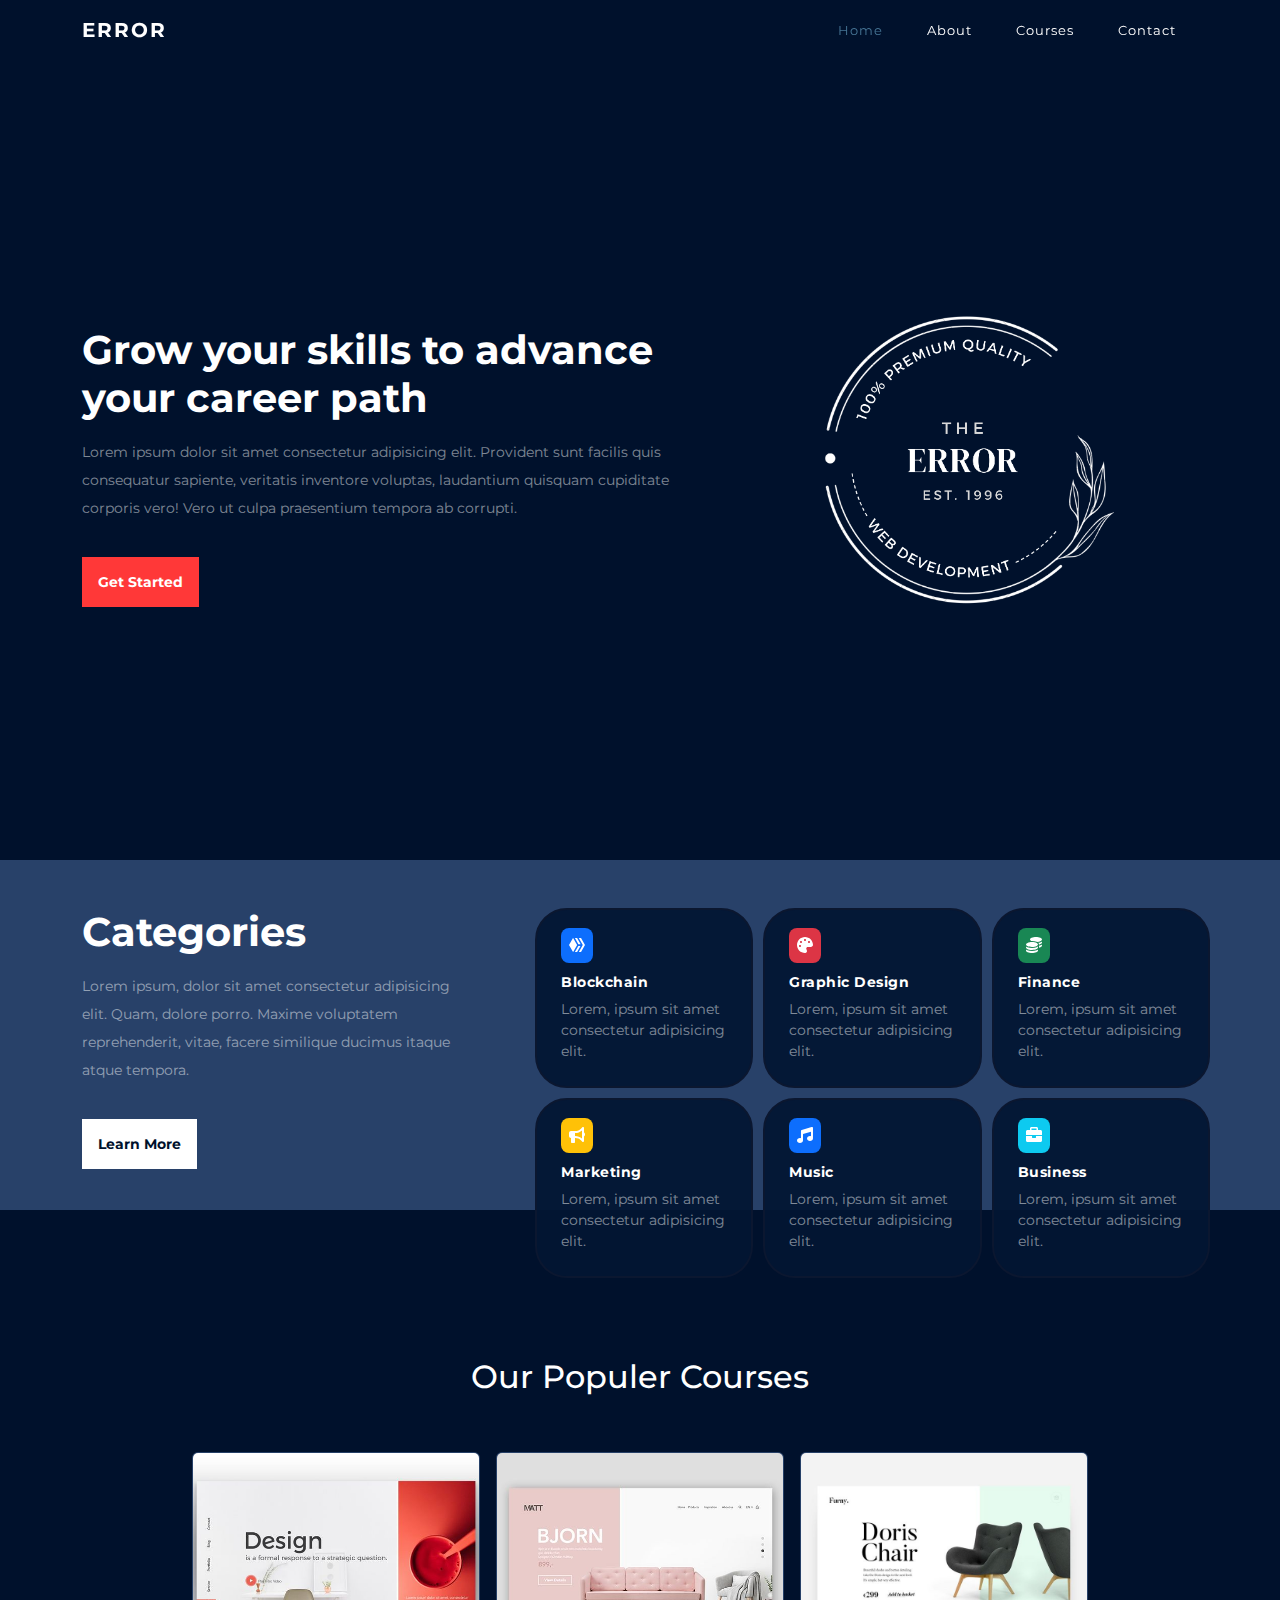
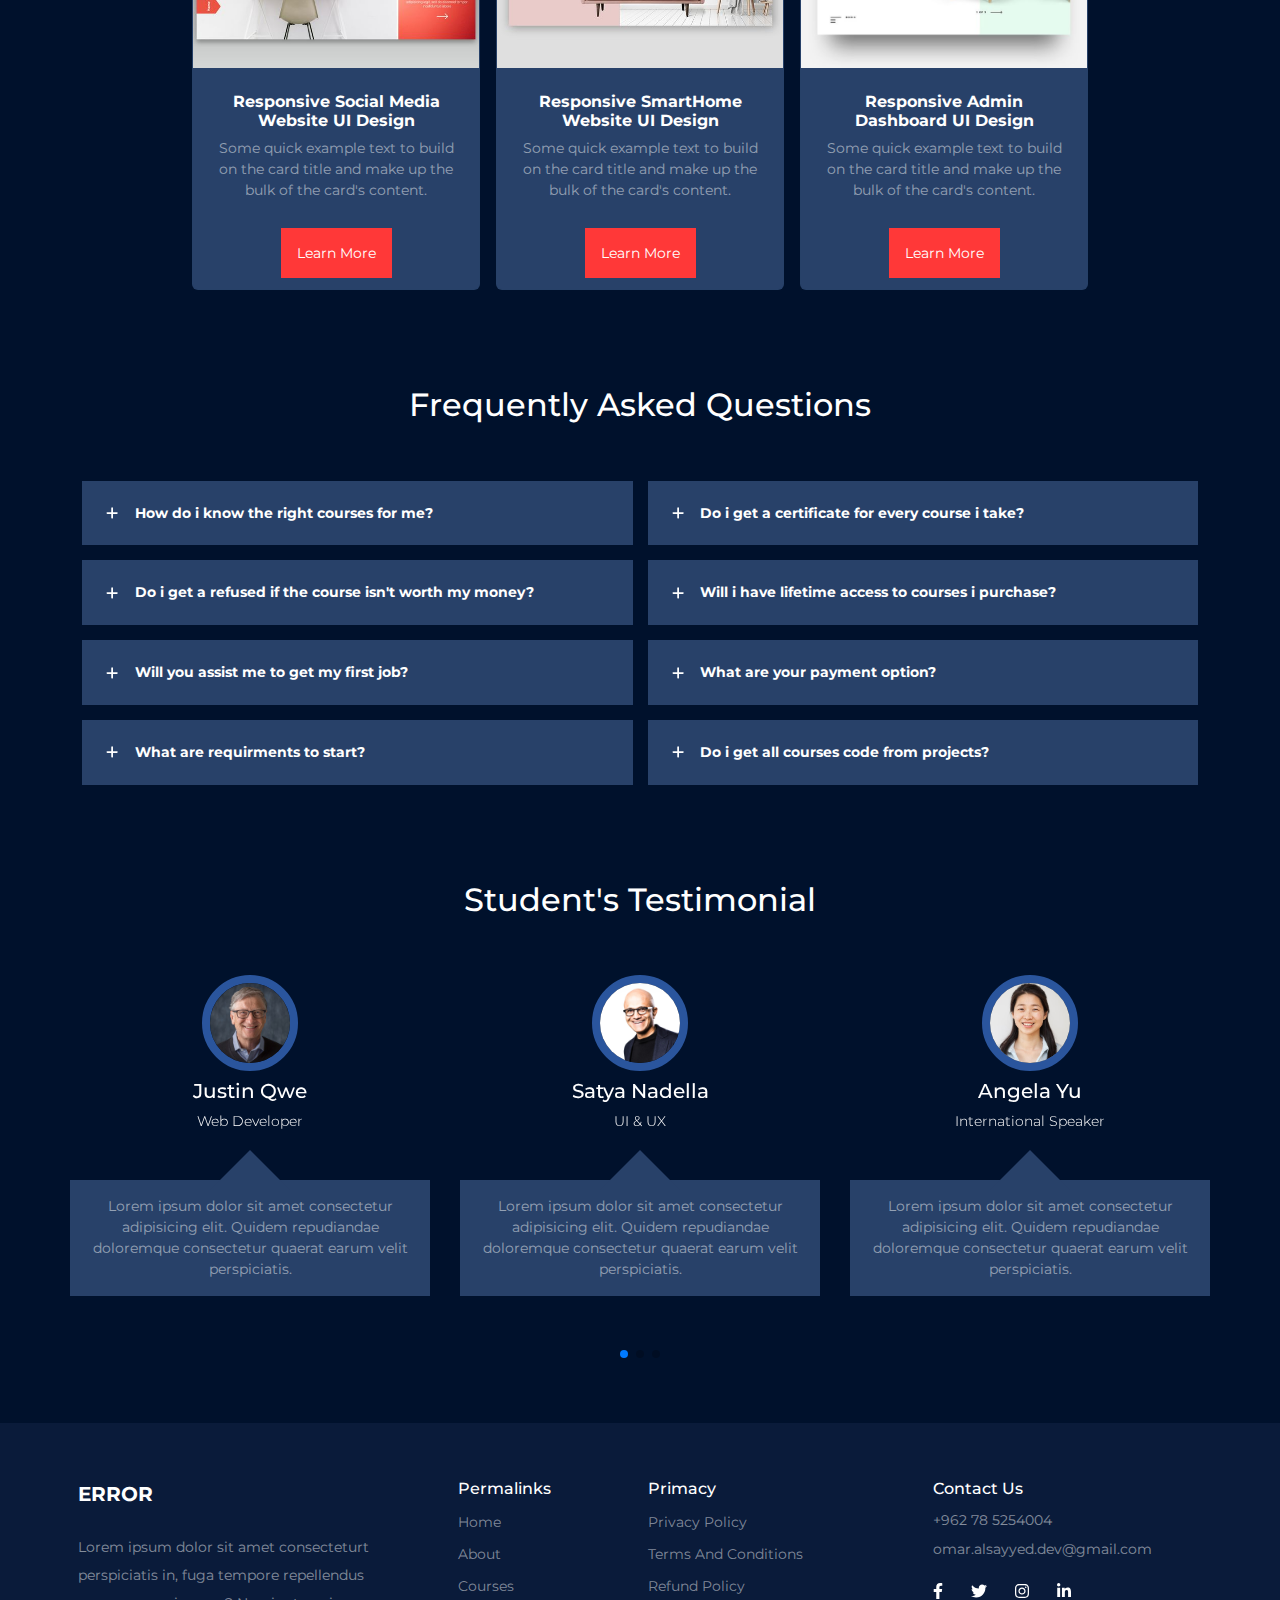
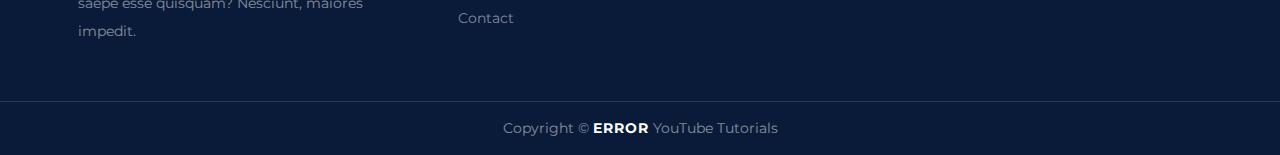
<file: index.html>
<!DOCTYPE html>
<html lang="en">
    <head>
        <meta charset="UTF-8" />
        <meta http-equiv="X-UA-Compatible" content="IE=edge" />
        <meta name="viewport" content="width=device-width, initial-scale=1.0" />
        <title>Educaion</title>
        <link rel="stylesheet" href="css/bootstrap.min.css">
        <link rel="stylesheet" href="css/all.min.css">
        <link rel="stylesheet" href="css/main.css">
        <link rel="preconnect" href="https://fonts.googleapis.com">
        <link rel="preconnect" href="https://fonts.gstatic.com" crossorigin>
        <link href="https://fonts.googleapis.com/css2?family=Cairo:wght@300;400;500;800;900&family=Raleway:ital,wght@0,800;1,300;1,600&family=Roboto:ital,wght@0,100;0,400;0,900;1,500&family=Source+Code+Pro&family=Work+Sans:ital,wght@0,200;0,400;0,500;0,600;1,800&display=swap" rel="stylesheet">
        

    <link rel="preconnect" href="https://fonts.googleapis.com">
    <link rel="preconnect" href="https://fonts.gstatic.com" crossorigin>
    <link href="https://fonts.googleapis.com/css2?family=Cairo:wght@300;400;500;800;900&family=Montserrat:wght@100;300;400;600;700&family=Raleway:ital,wght@0,800;1,300;1,600&family=Roboto:ital,wght@0,100;0,400;0,900;1,500&family=Source+Code+Pro&display=swap" rel="stylesheet">

        <!---------------------------------SWIPER JS---------------------------------------------->
        <link rel="stylesheet" href="https://cdn.jsdelivr.net/npm/swiper@8/swiper-bundle.min.css"/>
    </head>
    <body>
        <!-- Nav Section -->
        <div class="nav sticky-top">
            <div class="container d-flex flex-row justify-content-between">
                <a href="index.html" class="text-white fw-bold fs-5 d-flex justify-content-center align-items-center">ERROR</a>
                <ul class="nav-links d-flex list-unstyled m-0 d-none d-sm-flex">
                    <li>
                        <a href="index.html" class="link active">Home</a>
                    </li>
                    <li>
                        <a href="about.html" class="link">About</a>
                    </li>
                    <li>
                        <a href="courses.html" class="link">Courses</a>
                    </li>
                    <li>
                        <a href="contact.html" class="link">Contact</a>
                    </li>
                </ul>
                <button class="menu border-0 p-3 d-sm-none text-white">
                    <div class="open">
                        <i class="open-icon fa-solid fa-bars fs-4"></i>
                    </div>  
                    <div class="close d-none">
                        <i class="close-icon fa-solid fa-xmark fs-4"></i>
                    </div>
                    <ul class="menu-list list-unstyled d-none">
                        <li class="ps-5 pe-5">
                            <a href="index.html" class="link">Home</a>
                        </li>
                        <li>
                            <a href="about.html" class="link">About</a>
                        </li>
                        <li>
                            <a href="courses.html" class="link">Courses</a>
                        </li>
                        <li>
                            <a href="contact.html" class="link">Contact</a>
                        </li>
                    </ul>              
                </button>
            </div>
        </div>
        <!-- Nav Section -->
        <!-- Land Section -->
        <div class="land pt-2 pt-md-5 pb-5">
            <div class="container h-100 d-flex justify-content-between align-items-center">
                <div class="row d-flex justify-content-between flex-column-reverse  flex-md-row">
                    <div class="col-lg-7 col-md-6 col-sm-12">
                        <div class="intro-text h-100 mt-auto d-flex flex-column justify-content-center text-center text-md-start">
                            <h1 class="fw-bold text-white  mb-3">Grow your skills to advance your career path</h1>
                            <p class="mb-5 small text-white-50 lh-lg">
                                Lorem ipsum dolor sit amet consectetur adipisicing elit. Provident sunt facilis 
                                quis consequatur sapiente, veritatis inventore voluptas, laudantium quisquam 
                                cupiditate corporis vero! Vero ut culpa praesentium tempora ab corrupti.
                            </p>
                            <div class="land-btn-div">
                                <a href="#" class="land-btn main-btn text-decoration-none p-3 fw-bold small"">Get Started</a>
                            </div>
                        </div>
                    </div>
                    <div class="col-lg-5 col-md-6">
                        <div class="land-image p-2 p-md-0 d-flex justify-content-center align-items-center">
                            <img class="w-100" style="max-width: 370px; max-height: 370px;" src="images/err.png" alt="">
                        </div>
                    </div>
                </div>
            </div>
        </div>
        <!-- Land Section -->
        <!-- Categories Section -->
        <div class="cat pt-5 pb-5">
            <div class="out-container">
                <div class="container">
                    <div class="row m-0 d-flex justify-content-between">
                        <div class="col-lg-4 p-0 text-center text-lg-start ">
                            <h1 class="fw-bold text-white mb-3">Categories</h1>
                            <p class="mb-5 small text-white-50 lh-lg">Lorem ipsum, dolor sit amet consectetur adipisicing elit. Quam, dolore porro.
                                Maxime voluptatem reprehenderit, vitae, facere similique ducimus itaque atque tempora.
                            </p>
                            <div class="cat-btn-div m-auto ms-lg-0">
                                <a href="#" class="land-btn main-btn text-decoration-none p-3 fw-bold small"">Learn More</a>
                            </div>
                        </div>
                        <div class="col-lg-7 p-0">
                            <div class="cat-content w-100 mt-5 mt-lg-0">
                              <div class="row">
                                    <article class="rounded-5 p-4">
                                        <span class="bg-primary rounded-3 p-2 mb-2">
                                            <i class="fa-brands fa-hive text-white"></i>
                                        </span>
                                        <h6 class="text-white mb-2 mt-3 fw-bold small">Blockchain</h6>
                                        <p class="text-white-50 small m-0">Lorem, ipsum sit amet consectetur adipisicing elit.</p>
                                    </article>
                                    <article class="rounded-5 p-4">
                                        <span class="bg-danger rounded-3 p-2 mb-2">
                                            <i class="fa-solid fa-palette text-white"></i>                                        
                                        </span>
                                        <h6 class="text-white mb-2 mt-3 fw-bold small">Graphic Design</h6>
                                        <p class="text-white-50 small m-0">Lorem, ipsum sit amet consectetur adipisicing elit.</p>
                                    </article>
                                    <article class="rounded-5 p-4">
                                        <span class="bg-success rounded-3 p-2 mb-2">
                                            <i class="fa-solid fa-coins text-white"></i>
                                        </span>
                                        <h6 class="text-white mb-2 mt-3 fw-bold small">Finance</h6>
                                        <p class="text-white-50 small m-0">Lorem, ipsum sit amet consectetur adipisicing elit.</p>
                                    </article>
                                    <article class="rounded-5 p-4">
                                        <span class="bg-warning rounded-3 p-2 mb-2">
                                            <i class="fa-solid fa-bullhorn text-white"></i>
                                        </span>
                                        <h6 class="text-white mb-2 mt-3 fw-bold small">Marketing</h6>
                                        <p class="text-white-50 small m-0">Lorem, ipsum sit amet consectetur adipisicing elit.</p>
                                    </article>
                                    <article class="rounded-5 p-4">
                                        <span class="bg-primary rounded-3 p-2 mb-2">
                                            <i class="fa-solid fa-music text-white"></i>
                                        </span>
                                        <h6 class="text-white mb-2 mt-3 fw-bold small">Music</h6>
                                        <p class="text-white-50 small m-0">Lorem, ipsum sit amet consectetur adipisicing elit.</p>
                                    </article>
                                    <article class="rounded-5 p-4">
                                        <span class="bg-info rounded-3 p-2 mb-2">
                                            <i class="fa-solid fa-briefcase text-white"></i>
                                        </span>
                                        <h6 class="text-white mb-2 mt-3 fw-bold small">Business</h6>
                                        <p class="text-white-50 small m-0">Lorem, ipsum sit amet consectetur adipisicing elit.</p>
                                    </article>
                              </div>
                            </div>
                        </div>
                    </div>
                </div>
            </div>
        </div>
        <!-- <div class="break" style="height: 200px; background-color: #00112c ;"></div> -->
        <!-- Categories Section -->
        <!--OurPopuler Section-->
        <div class="our-populer pb-5 pt-5">
            <div class="container">
                <h2 class="main-title d-flex justify-content-center text-white pb-5">Our Populer Courses</h2>
                <div class="row d-flex justify-content-center gap-3">
                    <div class="card p-0" style="width: 18rem;">
                        <img src="images/card-one.jpg" class="card-img-top img-fluid" alt="...">
                        <div class="card-body text-center p-4">
                          <h6 class="card-title fw-bold text-white">Responsive Social Media Website UI Design</h6>
                          <p class="card-text text-white-50 pb-4 small">Some quick example text to build on the card title and make up the bulk of the card's content.</p>
                          <a href="" class="card-btn p-3 small text-decoration-none text-white">Learn More</a>
                        </div>
                    </div> 
                    <div class="card p-0" style="width: 18rem;">
                        <img src="images/card-two.jpg" class="card-img-top img-fluid" alt="...">
                        <div class="card-body text-center p-4">
                          <h6 class="card-title fw-bold text-white">Responsive SmartHome Website UI Design</h6>
                          <p class="card-text text-white-50 pb-4 small">Some quick example text to build on the card title and make up the bulk of the card's content.</p>
                          <a href="" class="card-btn p-3 small text-decoration-none text-white">Learn More</a>
                        </div>
                    </div> 
                    <div class="card p-0" style="width: 18rem;"x>
                        <img src="images/card-three.jpg" class="card-img-top img-fluid" alt="...">
                        <div class="card-body text-center p-4">
                          <h6 class="card-title fw-bold text-white">Responsive Admin Dashboard UI Design</h6>
                          <p class="card-text text-white-50 pb-4 small lh-md">Some quick example text to build on the card title and make up the bulk of the card's content.</p>
                          <a href="" class="card-btn p-3 small text-decoration-none text-white">Learn More</a>
                        </div>
                    </div>                          
                </div>
            </div>
        </div>
        <!--OurPopuler Section-->
        <!-- FAQ Section -->
        <div class="faq pt-5 pb-5">
            <div class="container">
                <h2 class="main-title d-flex justify-content-center text-white pb-5">Frequently Asked Questions</h2>
                <div class="faq-content">
                    <article class="quastion d-flex align-items-center pt-4 pb-4 ps-2 pe-2">
                        <div class="col col-1 h-100 d-flex justify-content-center align-items-start text-center">
                            <i class="fa-solid fa-plus text-white small"></i>
                            <i class="fa-solid fa-minus text-white small d-none"></i>
                        </div>
                        <div class="col col-10 d-flex flex-column ">
                            <h6 class="m-0 text-white small fw-bolder">How do i know the right courses for me?</h6>
                            <p class="answer text-white-50 lh-lg small mt-3">Lorem ipsum dolor sit amet consectetur adipisicing elit. Voluptatum, repellat. Quos ducimus recusandae nemo voluptates eos dolore. Ad  a veniam voluptas voluptatibus.</p>
                        </div>
                    </article>
                    <article class="quastion d-flex align-items-center pt-4 pb-4 ps-2 pe-2">
                        <div class="col col-1 h-100 d-flex justify-content-center align-items-start text-center">
                            <i class="fa-solid fa-plus text-white small"></i>
                            <i class="fa-solid fa-minus text-white small d-none"></i>
                        </div>
                        <div class="col col-10 d-flex flex-column ">
                            <h6 class="m-0 text-white small fw-bold">Do i get a certificate for every course i take?</h6>
                            <p class="answer text-white-50 lh-lg small mt-3">Lorem ipsum dolor sit amet consectetur adipisicing elit. Voluptatum, repellat. Quos ducimus recusandae nemo voluptates eos dolore. Ad  a veniam voluptas voluptatibus.</p>
                        </div>
                    </article>
                    <article class="quastion d-flex align-items-center pt-4 pb-4 ps-2 pe-2">
                        <div class="col col-1 h-100 d-flex justify-content-center align-items-start text-center">
                            <i class="fa-solid fa-plus text-white small"></i>
                            <i class="fa-solid fa-minus text-white small d-none"></i>
                        </div>
                        <div class="col col-10 d-flex flex-column ">
                            <h6 class="m-0 text-white small fw-bold">Do i get a refused if the course isn't worth my money?</h6>
                            <p class="answer text-white-50 lh-lg small mt-3">Lorem ipsum dolor sit amet consectetur adipisicing elit. Voluptatum, repellat. Quos ducimus recusandae nemo voluptates eos dolore. Ad  a veniam voluptas voluptatibus.</p>
                        </div>
                    </article>
                    <article class="quastion d-flex align-items-center pt-4 pb-4 ps-2 pe-2">
                        <div class="col col-1 h-100 d-flex justify-content-center align-items-start text-center">
                            <i class="fa-solid fa-plus text-white small"></i>
                            <i class="fa-solid fa-minus text-white small d-none"></i>
                        </div>
                        <div class="col col-10 d-flex flex-column ">
                            <h6 class="m-0 text-white small fw-bold">Will i have lifetime access to courses i purchase?</h6>
                            <p class="answer text-white-50 lh-lg small mt-3">Lorem ipsum dolor sit amet consectetur adipisicing elit. Voluptatum, repellat. Quos ducimus recusandae nemo voluptates eos dolore. Ad  a veniam voluptas voluptatibus.</p>
                        </div>
                    </article>
                    <article class="quastion d-flex align-items-center pt-4 pb-4 ps-2 pe-2">
                        <div class="col col-1 h-100 d-flex justify-content-center align-items-start text-center">
                            <i class="fa-solid fa-plus text-white small"></i>                            <i class="fa-solid fa-minus text-white small d-none"></i>
                            <i class="fa-solid fa-minus text-white small d-none"></i>
                        </div>
                        <div class="col col-10 d-flex flex-column ">
                            <h6 class="m-0 text-white small fw-bold">Will you assist me to get my first job?</h6>
                            <p class="answer text-white-50 lh-lg small mt-3">Lorem ipsum dolor sit amet consectetur adipisicing elit. Voluptatum, repellat. Quos ducimus recusandae nemo voluptates eos dolore. Ad  a veniam voluptas voluptatibus.</p>
                        </div>
                    </article>
                    <article class="quastion d-flex align-items-center pt-4 pb-4 ps-2 pe-2">
                        <div class="col col-1 h-100 d-flex justify-content-center align-items-start text-center">
                            <i class="fa-solid fa-plus text-white small"></i>
                            <i class="fa-solid fa-minus text-white small d-none"></i>
                        </div>
                        <div class="col col-10 d-flex flex-column ">
                            <h6 class="m-0 text-white small fw-bold">What are your payment option?</h6>
                            <p class="answer text-white-50 lh-lg small mt-3">Lorem ipsum dolor sit amet consectetur adipisicing elit. Voluptatum, repellat. Quos ducimus recusandae nemo voluptates eos dolore. Ad  a veniam voluptas voluptatibus.</p>
                        </div>
                    </article>
                    <article class="quastion d-flex align-items-center pt-4 pb-4 ps-2 pe-2">
                        <div class="col col-1 h-100 d-flex justify-content-center align-items-start text-center">
                            <i class="fa-solid fa-plus text-white small"></i>
                            <i class="fa-solid fa-minus text-white small d-none"></i>
                        </div>
                        <div class="col col-10 d-flex flex-column ">
                            <h6 class="m-0 text-white small fw-bold">What are requirments to start?</h6>
                            <p class="answer text-white-50 lh-lg small mt-3">Lorem ipsum dolor sit amet consectetur adipisicing elit. Voluptatum, repellat. Quos ducimus recusandae nemo voluptates eos dolore. Ad  a veniam voluptas voluptatibus.</p>
                        </div>
                    </article>
                    <article class="quastion d-flex align-items-center pt-4 pb-4 ps-2 pe-2">
                        <div class="col col-1 h-100 d-flex justify-content-center align-items-start text-center">
                            <i class="fa-solid fa-plus text-white small"></i>
                            <i class="fa-solid fa-minus text-white small d-none"></i>
                        </div>
                        <div class="col col-10 d-flex flex-column ">
                            <h6 class="m-0 text-white small fw-bold">Do i get all courses code from projects?</h6>
                            <p class="answer text-white-50 lh-lg small mt-3">Lorem ipsum dolor sit amet consectetur adipisicing elit. Voluptatum, repellat. Quos ducimus recusandae nemo voluptates eos dolore. Ad  a veniam voluptas voluptatibus.</p>
                        </div>
                    </article>
                </div>
            </div>
        </div>
        <!-- FAQ Section -->
        <!-- Testimonials Section -->
        <div class="testimonial pt-5 pb-5">
            <h2 class="main-title d-flex justify-content-center text-white pb-5">Student's Testimonial</h2>
            <div class="container swiper mySwiper">
                <div class="test-content swiper-wrapper">
                    <article class="text-center swiper-slide">
                        <div class="image overflow-hidden m-auto mb-2 d-flex justify-content-center align-items-center" >
                            <img src="images/testi-one.jpg" alt="">
                        </div>
                        <h5 class="text-white">Justin Qwe</h5>
                        <p class="small text-white m-0 fw-light">Web Developer</p>
                        <div class="info p-3 mt-5">
                            <p class="small text-white-50 m-0" >Lorem ipsum dolor sit amet consectetur adipisicing elit. Quidem repudiandae doloremque consectetur quaerat earum velit perspiciatis.</p>
                        </div>
                    </article>
                    <article class="text-center swiper-slide">
                        <div class="image overflow-hidden m-auto mb-2 d-flex justify-content-center align-items-center" >
                            <img src="images/testi-two.jpg" alt="">
                        </div>
                        <h5 class="text-white">Satya Nadella</h5>
                        <p class="small text-white m-0 fw-light">UI & UX</p>
                        <div class="info p-3 mt-5">
                            <p class="small text-white-50 m-0" >Lorem ipsum dolor sit amet consectetur adipisicing elit. Quidem repudiandae doloremque consectetur quaerat earum velit perspiciatis.</p>
                        </div>
                    </article>
                    <article class="text-center swiper-slide">
                        <div class="image overflow-hidden m-auto mb-2 d-flex justify-content-center align-items-center" >
                            <img src="images/testi-four.jpg" alt="">
                        </div>
                        <h5 class="text-white">Angela Yu</h5>
                        <p class="small text-white m-0 fw-light">International Speaker</p>
                        <div class="info p-3 mt-5">
                            <p class="small text-white-50 m-0" >Lorem ipsum dolor sit amet consectetur adipisicing elit. Quidem repudiandae doloremque consectetur quaerat earum velit perspiciatis.</p>
                        </div>
                    </article>
                    <article class="text-center swiper-slide">
                        <div class="image overflow-hidden m-auto mb-2 d-flex justify-content-center align-items-center" >
                            <img src="images/testi-three.jpg" alt="">
                        </div>
                        <h5 class="text-white">Justin Qwe</h5>
                        <p class="small text-white m-0 fw-light">Web Developer</p>
                        <div class="info p-3 mt-5">
                            <p class="small text-white-50 m-0" >Lorem ipsum dolor sit amet consectetur adipisicing elit. Quidem repudiandae doloremque consectetur quaerat earum velit perspiciatis.</p>
                        </div>
                    </article>
                    <article class="text-center swiper-slide">
                        <div class="image overflow-hidden m-auto mb-2 d-flex justify-content-center align-items-center" >
                            <img src="images/testi-five.jpg" alt="">
                        </div>
                        <h5 class="text-white">Justin Qwe</h5>
                        <p class="small text-white m-0 fw-light">Web Developer</p>
                        <div class="info p-3 mt-5">
                            <p class="small text-white-50 m-0" >Lorem ipsum dolor sit amet consectetur adipisicing elit. Quidem repudiandae doloremque consectetur quaerat earum velit perspiciatis.</p>
                        </div>
                    </article>  
                </div>
                <div class="swiper-pagination"></div>
            </div>
        </div>
        <!-- Testimonials Section -->
        <!--Footer Section-->
        <div class="footer pt-5 ">
            <div class="container pb-4">
                <div class="row d-flex justify-content-center">
                    <div class="col-lg-4 col-md-6 pe-5 ps-2 mt-2">
                        <a href="index.html" class="text-decoration-none  text-white fw-bold fs-5">ERROR</a>
                        <p class="text-white-50 mt-4 small lh-lg">Lorem ipsum dolor sit amet consecteturt perspiciatis in, fuga tempore repellendus saepe esse quisquam? Nesciunt, maiores impedit.</p>
                    </div>
                    <div class="col-lg-2 col-md-6 ps-2 mt-2">
                        <h6 class="text-white">Permalinks</h6>
                        <ul class="list-unstyled">
                            <li class="pt-1 pb-1">
                                <a class="text-decoration-none small" href="index.html">Home</a>
                            </li>
                            <li class="pt-1 pb-1">
                                <a class="text-decoration-none small" href="about.html">About</a>
                            </li>
                            <li class="pt-1 pb-1">
                                <a class="text-decoration-none small" href="courses.html">Courses</a>
                            </li>
                            <li class="pt-1 pb-1">
                                <a class="text-decoration-none small" href="contact.html">Contact</a>
                            </li>
                        </ul>
                    </div>
                    <div class="col-lg-3 col-md-6 ps-2 mt-2">
                        <h6 class="text-white ">Primacy</h6>
                        <ul class="list-unstyled">
                            <li class="pt-1 pb-1">
                                <a class="text-decoration-none small" href="">Privacy Policy</a>
                            </li>
                            <li class="pt-1 pb-1">
                                <a class="text-decoration-none small" href="">Terms And Conditions</a>
                            </li>
                            <li class="pt-1 pb-1">
                                <a class="text-decoration-none small" href="">Refund Policy</a>
                            </li>
                        </ul>
                    </div>
                    <div class="col-lg-3 col-md-6 mt-2 ps-2">
                        <h6 class="text-white">Contact Us</h6>
                        <p class="text-white-50 small m-0 pt-1 pb-1">+962 78 5254004</p>
                        <p class="text-white-50 small m-0 pt-1 pb-1">omar.alsayyed.dev@gmail.com</p>
                        <div class="social mt-3">
                            <div class="row d-inline">
                                <a class="text-decoration-none" href="">
                                    <i class="face fa-brands fa-facebook-f"></i>
                                </a>
                                <a class="twitter text-decoration-none" href="">
                                    <i class="fa-brands fa-twitter"></i>
                                </a>
                                <a class="insta text-decoration-none" href="">
                                    <i class="fa-brands fa-instagram"></i>
                                </a>
                                <a class="text-decoration-none" href="">
                                    <i class="ln fa-brands fa-linkedin-in "></i>
                                </a>
                            </div>
                        </div>
                     </div> 
                </div>
            </div>
            <hr class="text-white-50 mb-0">
            <p class="text-white-50 small text-center m-0 p-3">Copyright &copy; <span class="text-white fw-bold" style="letter-spacing: 1px;">ERROR</span> YouTube Tutorials</p>
        </div>
        <!--Footer Section-->
        <script src="js/all.min.js"></script>
        <script src="js/bootstrap.bundle.min.js"></script>
        <script src="js/main.js"></script>
        <!--SWIPER JS-->
        <script src="https://cdn.jsdelivr.net/npm/swiper@8/swiper-bundle.min.js"></script>
        <script>
            var swiper = new Swiper(".mySwiper", {
                slidesPerView: 3,
                spaceBetween: 30,
                pagination: {
                    el: ".swiper-pagination",
                    clickable: true,
                },
                breakpoints: {
                    300: {
                        slidesPerView: 1,
                    },
                    600: {
                        slidesPerView: 1,
                    },
                    770: {
                        slidesPerView: 2,
                    },
                    992: {
                        slidesPerView: 3,
                    }
                }
            });
        </script>
    </body>
</html>
</file>
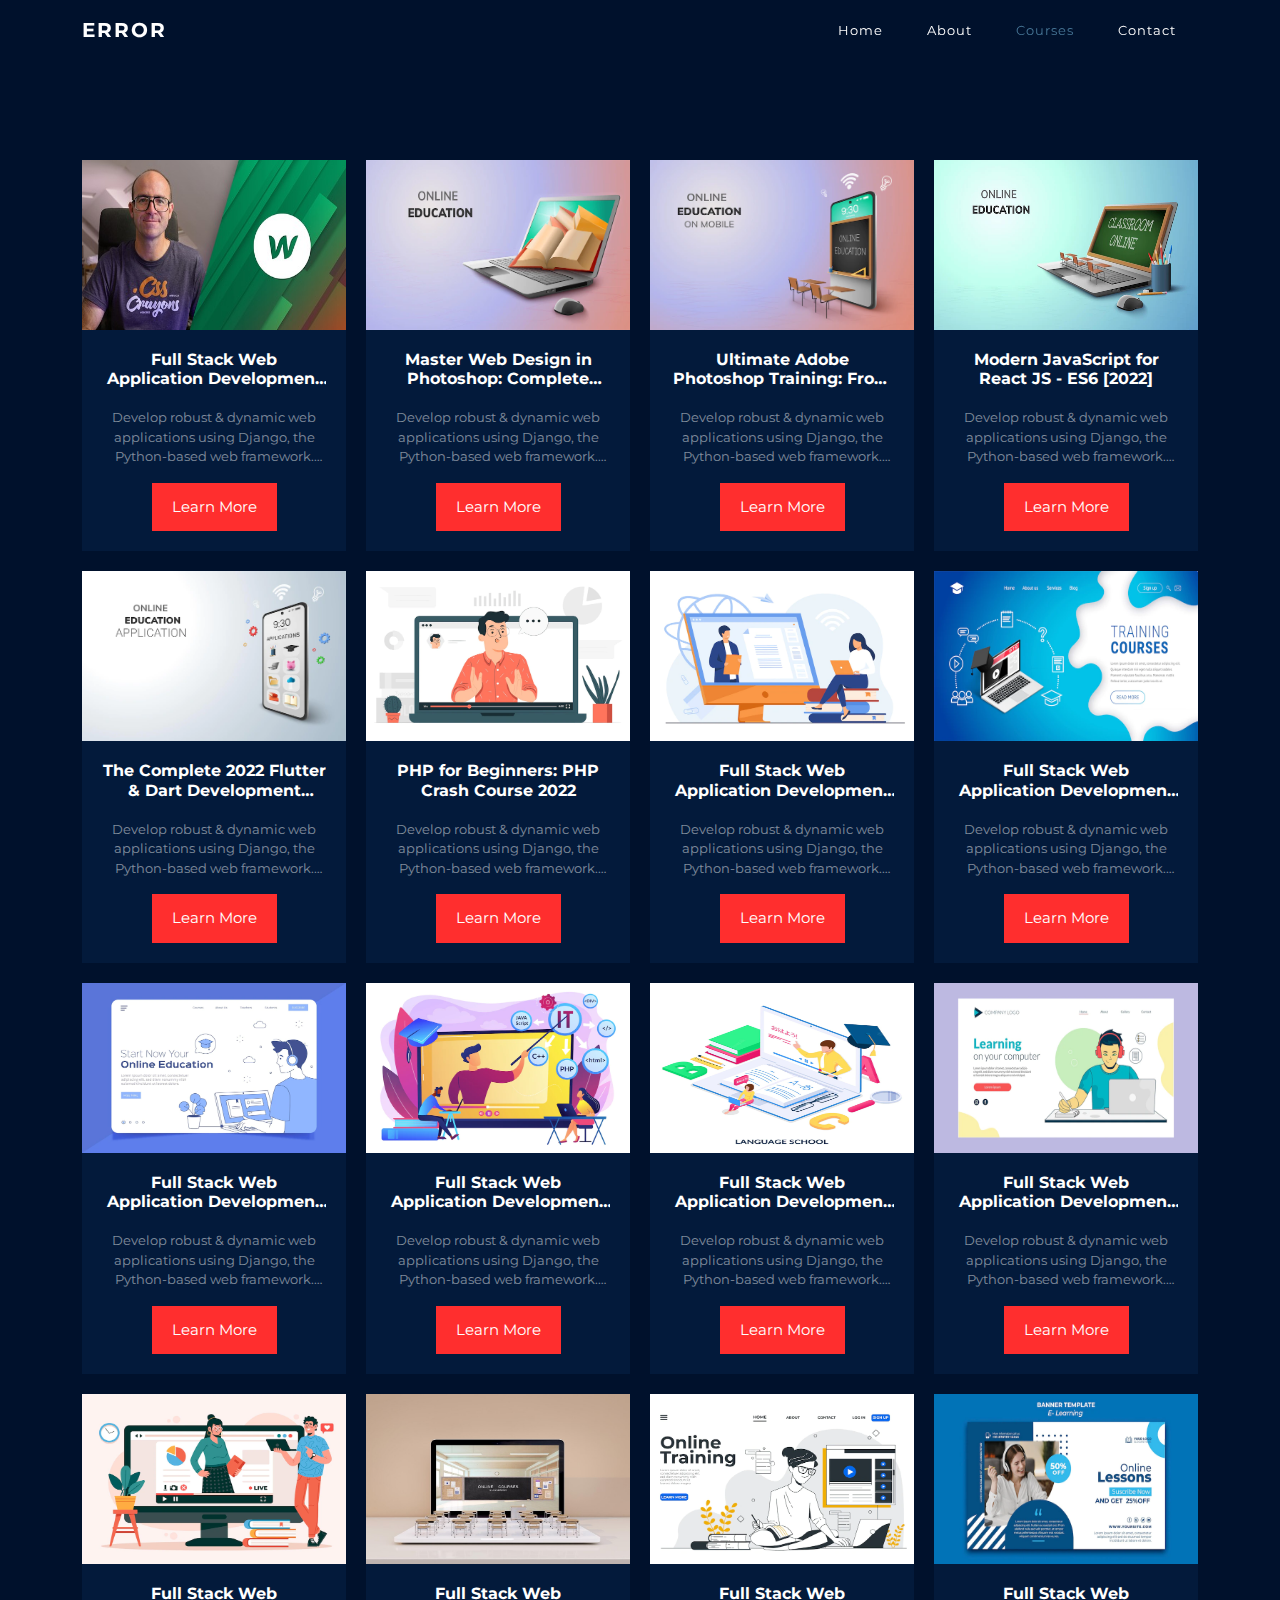
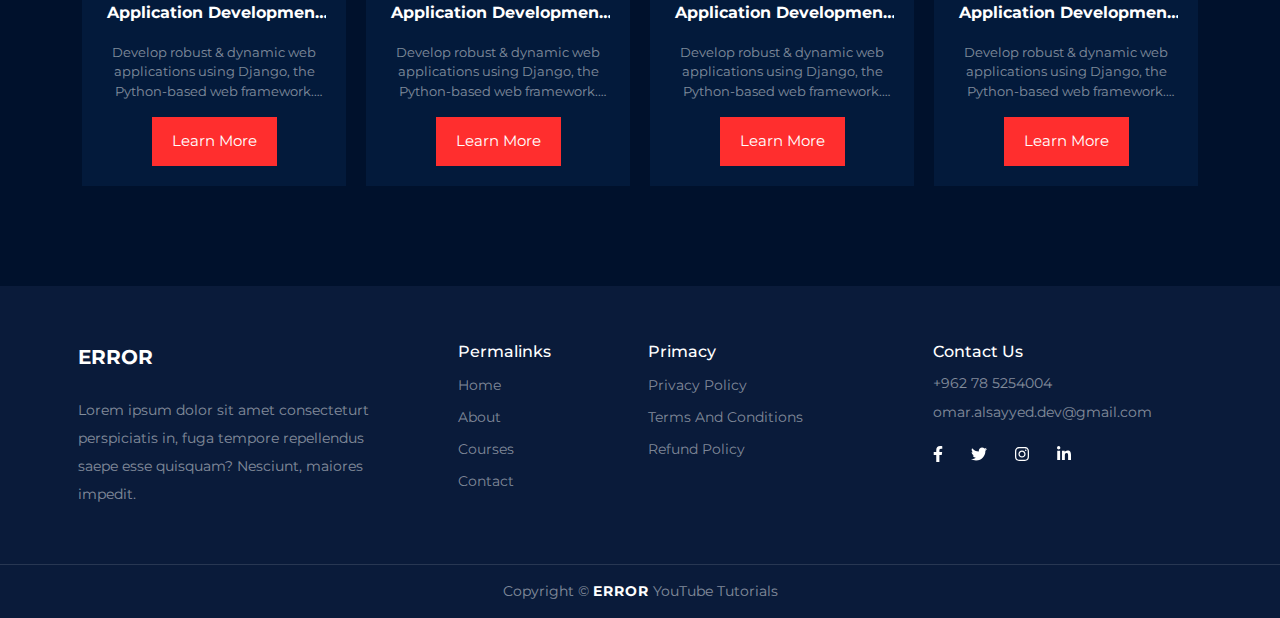
<file: courses.html>
<!DOCTYPE html>
<html lang="en">
    <head>
        <meta charset="UTF-8" />
        <meta http-equiv="X-UA-Compatible" content="IE=edge" />
        <meta name="viewport" content="width=device-width, initial-scale=1.0" />
        <title>Courses</title>
        <link rel="stylesheet" href="css/bootstrap.min.css">
        <link rel="stylesheet" href="css/all.min.css">
        <link rel="stylesheet" href="css/main.css">
        <link rel="stylesheet" href="css/courses.css">
        <!--Google Font-->
        <link rel="preconnect" href="https://fonts.googleapis.com">
        <link rel="preconnect" href="https://fonts.gstatic.com" crossorigin>
        <link href="https://fonts.googleapis.com/css2?family=Cairo:wght@300;400;500;800;900&family=Montserrat:wght@100;300;400;600;700&family=Raleway:ital,wght@0,800;1,300;1,600&family=Roboto:ital,wght@0,100;0,400;0,900;1,500&family=Source+Code+Pro&display=swap" rel="stylesheet">
    </head>
    <body>
        <!-- Nav Section -->
        <div class="nav sticky-top">
            <div class="container d-flex flex-row justify-content-between">
                <a href="index.html" class="text-white fw-bold fs-5 d-flex justify-content-center align-items-center">ERROR</a>
                <ul class="nav-links d-flex list-unstyled m-0 d-none d-sm-flex">
                    <li>
                        <a href="index.html" class="link">Home</a>
                    </li>
                    <li>
                        <a href="about.html" class="link">About</a>
                    </li>
                    <li>
                        <a href="courses.html" class="link active">Courses</a>
                    </li>
                    <li>
                        <a href="contact.html" class="link">Contact</a>
                    </li>
                </ul>
                <button class="menu border-0 p-3 d-sm-none text-white">
                    <div class="open">
                        <i class="open-icon fa-solid fa-bars fs-4"></i>
                    </div>  
                    <div class="close d-none">
                        <i class="close-icon fa-solid fa-xmark fs-4"></i>
                    </div>
                    <ul class="menu-list list-unstyled d-none">
                        <li class="ps-5 pe-5">
                            <a href="index.html" class="link">Home</a>
                        </li>
                        <li>
                            <a href="about.html" class="link">About</a>
                        </li>
                        <li>
                            <a href="courses.html" class="link">Courses</a>
                        </li>
                        <li>
                            <a href="contact.html" class="link">Contact</a>
                        </li>
                    </ul>              
                </button>
            </div>
        </div>
        <!-- Nav Section -->
        <!--Courses Section-->
        <div class="courses">
            <div class="container">
                <div class="courses-content">

                </div>
            </div>
        </div>
        <!--Courses Section-->
        <!--Footer Section-->
        <div class="footer pt-5 ">
            <div class="container pb-4">
                <div class="row d-flex justify-content-center">
                    <div class="col-lg-4 col-md-6 pe-5 ps-2 mt-2">
                        <a href="index.html" class="text-decoration-none  text-white fw-bold fs-5">ERROR</a>
                        <p class="text-white-50 mt-4 small lh-lg">Lorem ipsum dolor sit amet consecteturt perspiciatis in, fuga tempore repellendus saepe esse quisquam? Nesciunt, maiores impedit.</p>
                    </div>
                    <div class="col-lg-2 col-md-6 ps-2 mt-2">
                        <h6 class="text-white">Permalinks</h6>
                        <ul class="list-unstyled">
                            <li class="pt-1 pb-1">
                                <a class="text-decoration-none small" href="index.html">Home</a>
                            </li>
                            <li class="pt-1 pb-1">
                                <a class="text-decoration-none small" href="about.html">About</a>
                            </li>
                            <li class="pt-1 pb-1">
                                <a class="text-decoration-none small" href="courses.html">Courses</a>
                            </li>
                            <li class="pt-1 pb-1">
                                <a class="text-decoration-none small" href="contact.html">Contact</a>
                            </li>
                        </ul>
                    </div>
                    <div class="col-lg-3 col-md-6 ps-2 mt-2">
                        <h6 class="text-white ">Primacy</h6>
                        <ul class="list-unstyled">
                            <li class="pt-1 pb-1">
                                <a class="text-decoration-none small" href="">Privacy Policy</a>
                            </li>
                            <li class="pt-1 pb-1">
                                <a class="text-decoration-none small" href="">Terms And Conditions</a>
                            </li>
                            <li class="pt-1 pb-1">
                                <a class="text-decoration-none small" href="">Refund Policy</a>
                            </li>
                        </ul>
                    </div>
                    <div class="col-lg-3 col-md-6 mt-2 ps-2">
                        <h6 class="text-white">Contact Us</h6>
                        <p class="text-white-50 small m-0 pt-1 pb-1">+962 78 5254004</p>
                        <p class="text-white-50 small m-0 pt-1 pb-1">omar.alsayyed.dev@gmail.com</p>
                        <div class="social mt-3">
                            <div class="row d-inline">
                                <a class="text-decoration-none" href="">
                                    <i class="face fa-brands fa-facebook-f"></i>
                                </a>
                                <a class="twitter text-decoration-none" href="">
                                    <i class="fa-brands fa-twitter"></i>
                                </a>
                                <a class="insta text-decoration-none" href="">
                                    <i class="fa-brands fa-instagram"></i>
                                </a>
                                <a class="text-decoration-none" href="">
                                    <i class="ln fa-brands fa-linkedin-in "></i>
                                </a>
                            </div>
                        </div>
                     </div> 
                </div>
            </div>
            <hr class="text-white-50 mb-0">
            <p class="text-white-50 small text-center m-0 p-3">Copyright &copy; <span class="text-white fw-bold" style="letter-spacing: 1px;">ERROR</span> YouTube Tutorials</p>
        </div>
        <!--Footer Section-->
        <script src="js/all.min.js"></script>
        <script src="js/bootstrap.bundle.min.js"></script>
        <script src="js/main.js"></script>
    </body>
</html>
</file>
<file: css/main.css>
:root 
{
    --mainColor: #00112c;
    --secondaryColor: #284169;
    --footerColor: #0a1b3a;
    --btnColor: rgb(255, 56, 56);
    --mainTransition: 0.3s;
}
body 
{
    font-family: 'Montserrat', sans-serif;

    /* font-family: 'Roboto', sans-serif; */
    background-color: var(--mainColor);
    
}
html 
{
    scroll-behavior: smooth;
}
/*********************************************** Nav Section ***************************************************/
.nav 
{
    transition: var(--mainTransition);
    -webkit-transition: var(--mainTransition);
    -moz-transition: var(--mainTransition);
    -ms-transition: var(--mainTransition);
    -o-transition: var(--mainTransition);
}
/*Change nav color when scrolling using javascript*/
.window-scroll 
{
    background-color: rgb(178, 172, 255);
}
.menu-scroll
{
    color: var(--secondaryColor);
}
.nav li 
{
    padding: 18px 22px;
}
.nav a 
{
    text-decoration: none;
    color: white;
    letter-spacing: 2px;
}
.nav .link 
{
    text-decoration: none;
    color: white;
    font-size: 13px;
    letter-spacing: 1px;
}
.nav a:hover,
.nav a:focus,
.nav .nav-links .active
{
    color: #467696;
    transition: var(--mainTransition);
    -webkit-transition: var(--mainTransition);
    -moz-transition: var(--mainTransition);
    -ms-transition: var(--mainTransition);
    -o-transition: var(--mainTransition);
}
.nav .menu 
{
    position: relative;
    background-color: transparent;
    transition: var(--mainTransition);
    -webkit-transition: var(--mainTransition);
    -moz-transition: var(--mainTransition);
    -ms-transition: var(--mainTransition);
    -o-transition: var(--mainTransition);
}
.nav .menu-list 
{
    
    position: absolute;
    bottom: -1;
    right: 16px;
    width: 250px;
}
.nav .menu-list li  
{
    background-color: var(--secondaryColor);
    transition: var(--mainTransition);
    -webkit-transition: var(--mainTransition);
    -moz-transition: var(--mainTransition);
    -ms-transition: var(--mainTransition);
    -o-transition: var(--mainTransition);
    animation: animateMenuList 0.5s linear forwards;
    -webkit-animation: animateMenuList 0.2s linear forwards;
    transform-origin: top right;
    opacity: 0;
    box-shadow: 0px 4px 12px 12px #00112c2d;
}
.nav .menu-list li:nth-child(2)
{
    animation-delay: 0.2s;
} 
.nav .menu-list li:nth-child(3)
{
    animation-delay: 0.4s;
} 
.nav .menu-list li:nth-child(4)
{
    animation-delay: 0.6s;
} 
@keyframes animateMenuList
{
    0% 
    {
        transform: rotateZ(-90deg);
        -webkit-transform: rotateZ(-90deg);
        -moz-transform: rotateZ(-90deg);
        -ms-transform: rotateZ(-90deg);
        -o-transform: rotateZ(-90deg);
}
    100%
    {
        transform: rotateZ(0deg);
        -webkit-transform: rotateZ(0deg);
        -moz-transform: rotateZ(0deg);
        -ms-transform: rotateZ(0deg);
        -o-transform: rotateZ(0deg);
        opacity: 1;
}
}
.nav .menu-list li a 
{
    color: white;
    transition: var(--mainTransition);
    -webkit-transition: var(--mainTransition);
    -moz-transition: var(--mainTransition);
    -ms-transition: var(--mainTransition);
    -o-transition: var(--mainTransition);
}
/********************************************* Nav Section *****************************************************/
/********************************************* Land Section ****************************************************/
.land 
{
    
    height: calc(100vh - 100px);
}
@media (max-width: 767px) {
    .land 
    {
        height: 100vh;
    } 
}
@media (max-width: 400px) 
{
    .land 
    {
        height: calc(100vh - 100px);
    } 
}
.land .land-btn 
{
    width: fit-content;
    transition: var(--mainTransition);
    -webkit-transition: var(--mainTransition);
    -moz-transition: var(--mainTransition);
    -ms-transition: var(--mainTransition);
    -o-transition: var(--mainTransition);
    background-color: var(--btnColor);
    color: white;
    
}
.land .land-btn:hover 
{
    background-color: rgba(255, 255, 255, 0.014);
    color: var(--btnColor);
}
.land .land-image
{
    width: 100%;
}
@media (max-width: 767px)
{
    .land .land-image
    {
        width: 50%;
        margin: auto;
    }
}

/*************************************** Lnad Section **********************************************************/
/*************************************** Categories Section ****************************************************/
.cat 
{
    background-color: var(--secondaryColor);
    height: 350px;
    margin-bottom: 100px;
}
@media (max-width: 992px) 
{
    .cat 
    {
        height: auto;
        margin-bottom: auto;
    } 
}
.cat .cat-btn-div
{
    width: fit-content;
}
.cat .cat-btn-div a
{
    color: var(--mainColor);
    background-color: white;
    transition: var(--mainTransition);
    -webkit-transition: var(--mainTransition);
    -moz-transition: var(--mainTransition);
    -ms-transition: var(--mainTransition);
    -o-transition: var(--mainTransition);
}
.cat .cat-btn-div:hover a 
{
    background-color: rgba(255, 255, 255, 0.014);
}
.cat .cat-content article
{
    
    background-color: #021533ef;
    border: 2px solid #0b1730;
}
.cat .cat-content article h6 
{
    letter-spacing: 0.5px;
}
.cat .cat-content .row
{
    display: grid;
    grid-template-columns: repeat( auto-fit , minmax(30%, 1fr));
    gap: 10px;

}
@media screen and (max-width: 576px) 
{
    .cat .cat-content .row
    {
    display: grid;
    grid-template-columns: repeat( auto-fit , minmax(34%, 1fr));
    gap: 10px;
    }
}

/***************************************** Categories Section **************************************************/
/***************************************** Our Populer Section *************************************************/

.our-populer .card
{
    background-color: var(--secondaryColor);
    transition: var(--mainTransition);
    -webkit-transition: var(--mainTransition);
    -moz-transition: var(--mainTransition);
    -ms-transition: var(--mainTransition);
    -o-transition: var(--mainTransition);
    border: 1px solid #2841697a;
}
.our-populer .card:hover 
{
    background-color: transparent;
}
.our-populer .card-btn
{
    background-color: var(--btnColor);
}
.our-populer .card-btn:hover 
{
    background-color: #28416994;
}
/***************************************** Our Populer Section *************************************************/
/******************************************** FAQ Section ******************************************************/
.faq
{
    background-color: var(--mainColor);
}
.faq .quastion
{
    background-color: var(--secondaryColor);
}
.faq .faq-content
{
    display: grid;
    grid-template-columns: repeat(auto-fit , minmax( 400px , 1fr));
    gap: 15px;
}
@media screen and (max-width: 442px) 
{
    .faq .faq-content
{
    display: grid;
    grid-template-columns: repeat(auto-fit , minmax( 200px , 1fr));
    gap: 15px;
}
}
.faq .faq-content .quastion
{
    height: fit-content;
    cursor: pointer;
    transition: 1s;
    -webkit-transition: 1s;
    -moz-transition: 1s;
    -ms-transition: 1s;
    -o-transition: 1s;
}
.faq .faq-content .quastion.open
{
    height: 100%;
}
.faq .faq-content .quastion p
{
    display: none;
}
.faq .faq-content .quastion.open p
{
    display: block;
}
/********************************************** FAQ Section ****************************************************/
/******************************************* Testimonial Section ***********************************************/
.testimonial
{
    background-color: var(--mainColor);
}
.testimonial .container
{
    height: 400px;
}
.testimonial .test-content .image
{
    width: 6rem;
    height: 6rem;
    border-radius: 50%;
    -webkit-border-radius: 50%;
    -moz-border-radius: 50%;
    -ms-border-radius: 50%;
    -o-border-radius: 50%;
    border: 0.5rem solid #4583e79a;
}
.testimonial .test-content .image img
{
    width: 5rem;
    height: 5rem;
}
.testimonial .test-content .info
{   
    position: relative;
    background-color: var(--secondaryColor);
    
}
.testimonial .test-content .info::after
{
    content: '';
    position: absolute;
    top: -70px;
    left: 50%;
    transform: translateX(-50%);
    -webkit-transform: translateX(-50%);
    -moz-transform: translateX(-50%);
    -ms-transform: translateX(-50%);
    -o-transform: translateX(-50%);
    border-color: transparent transparent var(--secondaryColor) transparent;
    border-style: solid solid solid solid;
    border-width: 40px 40px 40px 40px;
}
/****************************************** Testimonial Section ************************************************/
/******************************************** Footer Section ***************************************************/
.footer
{
    background-color: var(--footerColor);
}
.footer .container .row ul li a
{
    color:  rgba(255, 255, 255, 0.493);
    transition: var(--mainTransition);
    -webkit-transition: var(--mainTransition);
    -moz-transition: var(--mainTransition);
    -ms-transition: var(--mainTransition);
    -o-transition: var(--mainTransition);
}
.footer .container .row ul li a:hover
{
    color: #1c417c;
}
.footer .container .row .social a
{
    color: white;
}
.footer .social .row a:hover .fa-facebook-f
{
    color: #1877f2;
}
.footer .social .row a:hover .fa-twitter
{
    color: #1da1f2;
}
.footer .social .row a:hover .fa-instagram
{
    color: #f77737;
}
.footer .social .row a:hover .fa-linkedin-in
{
    color: #0077b5;
}
/*********************************************** Footer Section ************************************************/
</file>
<file: css/courses.css>
.courses
{
    background-color: var(--mainColor);
    padding: 100px 0px;
}
.courses .courses-content
{
    display: grid;
    grid-template-columns: repeat(auto-fit , minmax(250px , 1fr));
    gap: 20px;
}
.courses .course-box
{
    background-color: #031a3b;
    padding: 0px;
    cursor: pointer;
    transition: var(--mainTransition);
    -webkit-transition: var(--mainTransition);
    -moz-transition: var(--mainTransition);
    -ms-transition: var(--mainTransition);
    -o-transition: var(--mainTransition);
}
.courses .course-box:hover
{
    box-shadow: 1px 1px 4px #844fff31;
    transform: translateY(-10px);
    -webkit-transform: translateY(-10px);
    -moz-transform: translateY(-10px);
    -ms-transform: translateY(-10px);
    -o-transform: translateY(-10px);
    background-color: #052147;
}
.courses .course-box:hover .info-container .btn-box::before
{
    width: 100%;
}
.courses .course-box .info-container
{
    padding: 20px;
}
.courses .course-box .image-container
{
    width: 100%;
    height: 170px;
    overflow: hidden;
}
@media (max-width: 767px) 
{
    .courses .course-box .image-container
    {
        width: 100%;
        height: 250px;
        overflow: hidden;
    }
}
@media (max-width: 400px) 
{
    .courses .course-box .image-container
    {
        width: 100%;
        height: 170px;
        overflow: hidden;
    }
    .courses
    {
        padding: 50px 0px;
    }
}  
.courses .course-box .image-container img
{
    width: 100%;
    height: 100%;
}
.courses .course-box h6
{
    font-weight: bold;
    font-size: 16px;
    overflow: hidden;
    text-overflow: ellipsis;
    overflow: hidden;
    text-overflow: ellipsis;
    display: -webkit-box;
    -webkit-line-clamp: 2; /* number of lines to show */
            line-clamp: 2;
    -webkit-box-orient: vertical;
}
.courses .course-box .info-container p 
{
    margin-top: 20px;
    color: rgba(255, 255, 255, 0.514);
    font-size: 13px;
    line-height: 1.5;
    overflow: hidden;
    text-overflow: ellipsis;
    display: -webkit-box;
    -webkit-line-clamp: 3; /* number of lines to show */
            line-clamp: 3;
    -webkit-box-orient: vertical;
}
.courses .course-box .info-container .btn-box
{
    position: relative;
    display: block;
    width: fit-content;
    margin: 15px auto 0px auto;
    padding: 13px 20px; 
    text-decoration: none;
    color: white;
    background-color: rgb(255, 46, 46);
    font-size: 15px;
    overflow: hidden;
}
.courses .course-box .info-container .btn-box::before
{
    content: '';
    position: absolute;
    width: 0px;
    height: 100%;
    left: 0;
    top: 0;
    background-color: rgba(255, 255, 255, 0.096);
    transition: var(--mainTransition);
    -webkit-transition: var(--mainTransition);
    -moz-transition: var(--mainTransition);
    -ms-transition: var(--mainTransition);
    -o-transition: var(--mainTransition);
}
</file>
